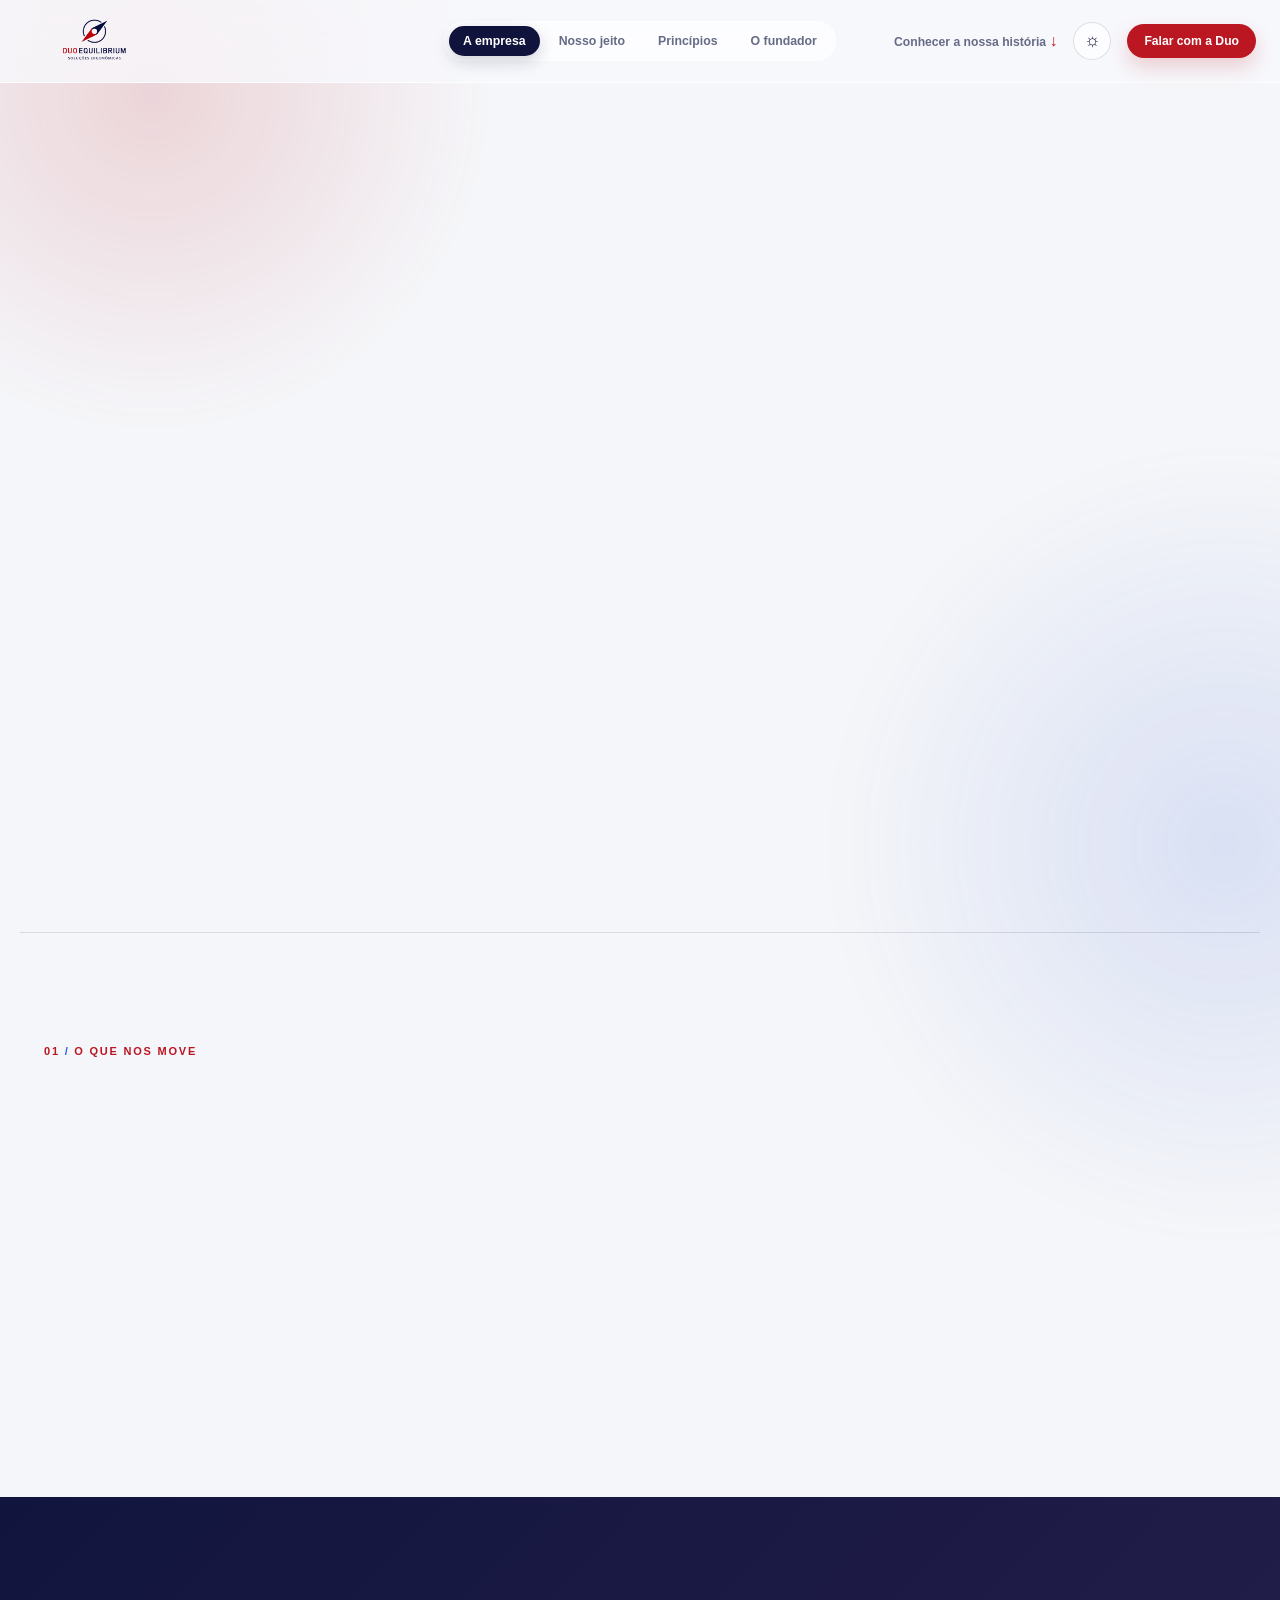
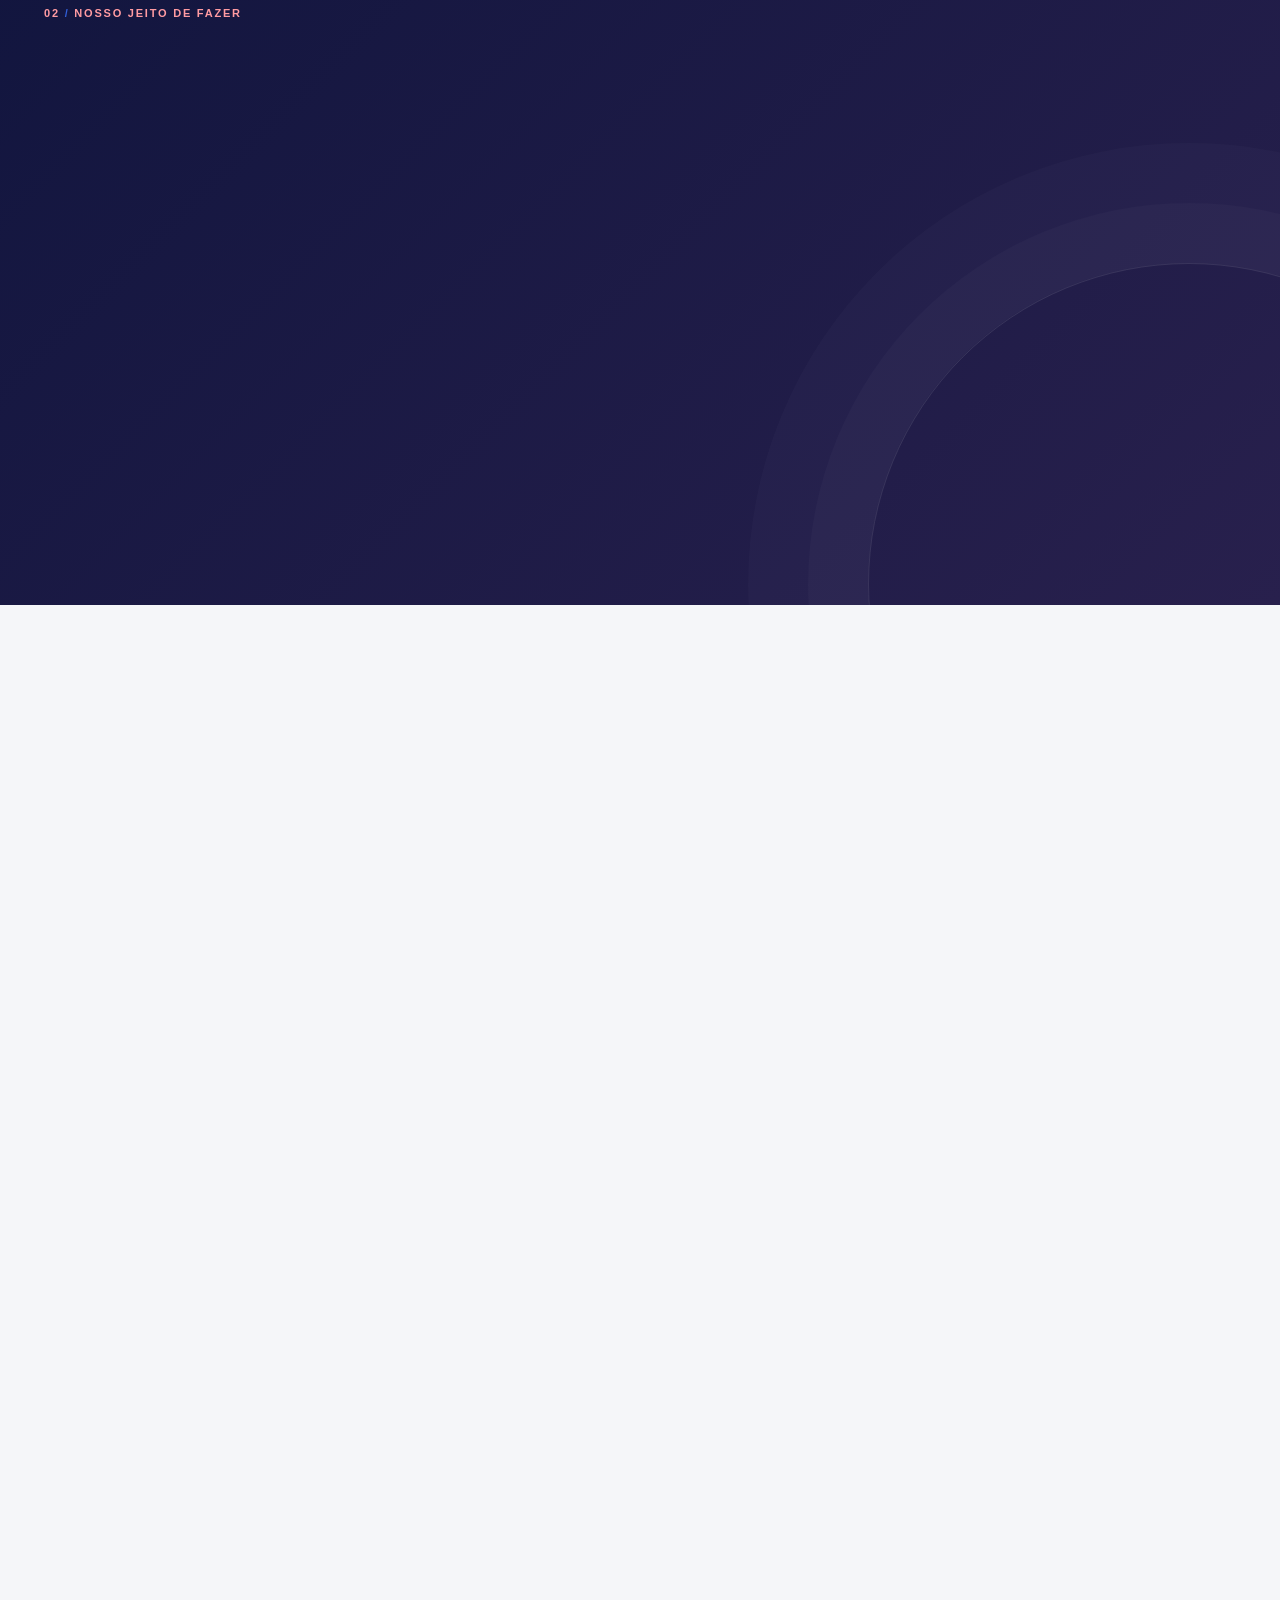
<file: index.html>
<!DOCTYPE html>
<html lang="pt-BR">
<head>
<meta charset="UTF-8">
<meta name="viewport" content="width=device-width, initial-scale=1.0">
<meta name="description" content="Conheça a Duo Equilibrium, a empresa por trás de soluções que aproximam ergonomia, design e cuidado da rotina profissional.">
<meta http-equiv="Content-Security-Policy" content="default-src 'self'; base-uri 'self'; object-src 'none'; script-src 'self'; script-src-attr 'none'; style-src 'self' https://fonts.googleapis.com; font-src 'self' data: https://fonts.gstatic.com; img-src 'self' data:; connect-src 'self'; form-action 'self'; upgrade-insecure-requests">
<meta name="referrer" content="no-referrer">
<title>Sobre a Duo Equilibrium | Ergonomia com presença humana</title>
<link rel="icon" type="image/png" href="assets/logo-duo-equilibrium.png">
<link rel="preconnect" href="https://fonts.googleapis.com">
<link rel="preconnect" href="https://fonts.gstatic.com" crossorigin>
<link href="https://fonts.googleapis.com/css2?family=Inter:wght@400;500;600;700;800&display=swap" rel="stylesheet">
<link rel="stylesheet" href="empresa.css?v=20260818">
</head>
<body>

<div class="company-progress" aria-hidden="true"></div>
<div class="duo-cursor" aria-hidden="true">
  <svg class="cursor-needle" viewBox="195 35 225 205" preserveAspectRatio="xMidYMid meet" focusable="false">
    <path class="cursor-red" d="M325 160 324 160 319 154 314 157 311 157 310 158 299 157 294 154 290 150 286 142 286 133 289 126 292 123 292 121 286 114 269 136 267 140 262 145 259 151 257 152 250 161 249 164 241 173 231 188 229 189 223 197 222 200 218 204 209 217 211 217 230 207 232 207 234 205 245 201 249 198 255 195 257 195 270 188 272 188 274 186 284 181 286 181 305 171 307 171 311 168 322 164 325 162Z"></path>
    <path class="cursor-blue" d="M403 58 394 61 392 63 388 64 386 66 380 68 374 72 371 72 369 74 367 74 357 80 355 80 325 95 323 95 321 97 295 110 293 110 288 113 290 117 295 121 299 118 310 117 311 118 314 118 319 121 323 125 327 132 328 139 326 145 321 153 326 159 328 159 334 150 339 145 346 134 350 130 352 126 362 114 367 106 378 93 381 87 386 82Z"></path>
  </svg>
</div>

<header class="company-topbar">
  <a class="company-brand" href="index.html" aria-label="Duo Equilibrium — voltar para a página institucional">
    <img src="assets/logo-duo-equilibrium.png" alt="Duo Equilibrium">
  </a>

  <nav class="company-nav" aria-label="Navegação institucional">
    <a class="company-nav-link active" href="#inicio">A empresa</a>
    <a class="company-nav-link" href="#manifesto">Nosso jeito</a>
    <a class="company-nav-link" href="#principios">Princípios</a>
    <a class="company-nav-link" href="#fundador">O fundador</a>
  </nav>

  <div class="company-actions">
    <a class="company-vision-link" href="#manifesto">Conhecer a nossa história <span aria-hidden="true">↓</span></a>
    <button class="theme-toggle" type="button" aria-label="Ativar modo escuro" aria-pressed="false">
      <span class="theme-icon theme-sun" aria-hidden="true">☼</span>
      <span class="theme-icon theme-moon" aria-hidden="true">◐</span>
      <span class="sr-only">Alternar tema de cor</span>
    </button>
    <a class="company-contact" href="https://wa.me/5521971433650?text=Olá%2C%20quero%20conhecer%20melhor%20a%20Duo%20Equilibrium." target="_blank" rel="noopener">Falar com a Duo</a>
  </div>
</header>

<main>
  <section class="company-hero" id="inicio">
    <div class="company-hero-copy">
      <div class="company-eyebrow"><span class="eyebrow-dot"></span>Duo Equilibrium <b>·</b> Sobre a marca</div>
      <h1>Uma empresa para quem acredita que <em>conforto</em> também é estratégia.</h1>
      <p class="company-hero-lead">A Duo Equilibrium aproxima ergonomia, design e escuta para criar soluções que fazem sentido na vida real — no ritmo de quem trabalha, cuida e transforma.</p>

      <div class="company-hero-actions">
        <a class="company-button primary" href="#manifesto">Conheça nosso jeito <span aria-hidden="true">↓</span></a>
        <a class="company-button secondary" href="https://wa.me/5521971433650?text=Olá%2C%20quero%20conversar%20com%20a%20Duo%20Equilibrium." target="_blank" rel="noopener"><span class="button-dot"></span> Conversar com a Duo</a>
      </div>

      <div class="company-hero-facts" aria-label="Características da Duo Equilibrium">
        <div><strong>01</strong><span>Olhar consultivo</span></div>
        <div><strong>02</strong><span>Escolhas com intenção</span></div>
        <div><strong>03</strong><span>Presença de ponta a ponta</span></div>
      </div>
    </div>

    <div class="company-hero-art" aria-label="Manifesto visual da Duo Equilibrium">
      <div class="art-glow"></div>
      <div class="art-orbit orbit-one"></div>
      <div class="art-orbit orbit-two"></div>
      <div class="art-orbit orbit-three"></div>
      <div class="art-card art-card-top"><span>O que nos move</span><strong>Equilíbrio entre<br><em>ideia e cuidado</em></strong></div>
      <div class="art-mark">
        <svg class="procedural-logo" viewBox="195 35 225 205" preserveAspectRatio="xMidYMid meet" role="img" aria-labelledby="proceduralLogoTitle proceduralLogoDescription">
          <title id="proceduralLogoTitle">Símbolo procedural da Duo Equilibrium</title>
          <desc id="proceduralLogoDescription">Reprodução vetorial do símbolo original: dois arcos azul-marinho e duas pontas direcionais, uma vermelha e outra azul.</desc>
          <g class="logo-ring" aria-hidden="true">
            <path d="M361 68 353 62 339 55 336 55 330 52 321 51 320 50 312 50 311 49 302 49 301 50 286 51 277 54 260 62 249 70 238 81 232 89 232 91 228 96 223 107 222 114 219 122 220 124 218 129 218 146 220 150 219 152 222 160 222 164 225 170 226 175 229 176 233 170 231 164 229 162 230 161 228 157 227 149 226 148 226 125 227 124 228 117 233 106 233 104 239 93 254 76 273 64 278 63 284 60 288 60 292 58 294 59 295 58 302 58 303 57 320 58 325 60 329 60 338 63 353 72 355 72 361 69Z"></path>
            <path d="M386 99 383 98 380 102 380 107 382 109 382 112 386 123 386 128 387 129 386 152 383 159 381 168 375 180 371 184 370 187 358 199 348 206 336 212 327 214 323 216 316 216 315 217 303 217 302 216 299 217 298 216 288 215 284 213 278 212 264 205 262 203 256 203 252 206 263 214 267 215 272 218 277 219 280 221 288 222 292 224 297 224 298 225 316 225 317 224 322 224 323 223 334 221 354 212 358 208 362 206 369 200 379 188 384 178 386 176 386 174 389 169 392 160 393 149 394 148 394 127 393 126 392 115Z"></path>
          </g>
          <g class="logo-needle">
            <path class="logo-red" d="M325 160 324 160 319 154 314 157 311 157 310 158 299 157 294 154 290 150 286 142 286 133 289 126 292 123 292 121 286 114 269 136 267 140 262 145 259 151 257 152 250 161 249 164 241 173 231 188 229 189 223 197 222 200 218 204 209 217 211 217 230 207 232 207 234 205 245 201 249 198 255 195 257 195 270 188 272 188 274 186 284 181 286 181 305 171 307 171 311 168 322 164 325 162Z"></path>
            <path class="logo-blue" d="M403 58 394 61 392 63 388 64 386 66 380 68 374 72 371 72 369 74 367 74 357 80 355 80 325 95 323 95 321 97 295 110 293 110 288 113 290 117 295 121 299 118 310 117 311 118 314 118 319 121 323 125 327 132 328 139 326 145 321 153 326 159 328 159 334 150 339 145 346 134 350 130 352 126 362 114 367 106 378 93 381 87 386 82Z"></path>
          </g>
        </svg>
      </div>
      <div class="art-card art-card-bottom"><span>Uma marca feita de perto</span><strong>Com pessoas<br>no centro.</strong></div>
      <span class="art-number">02<span>/</span>26</span>
    </div>
  </section>

  <section class="company-section manifesto" id="manifesto">
    <div class="section-index">01 <span>/</span> O que nos move</div>
    <div class="manifesto-grid">
      <h2>Mais do que uma solução, uma forma de estar presente.</h2>
      <div class="manifesto-copy">
        <p>A Duo Equilibrium nasceu para tornar mais humana a relação entre pessoas, espaço e trabalho. Acreditamos que uma boa escolha não deve ser apenas bonita ou funcional: ela precisa conversar com a rotina de quem vai viver com ela.</p>
        <p>Por isso, a empresa acompanha cada conversa com atenção. Da primeira necessidade ao detalhe final, nosso trabalho é traduzir cuidado em decisões claras, materiais bem escolhidos e experiências que permanecem.</p>
        <a class="text-link" href="#principios">O que sustenta esse olhar <span aria-hidden="true">→</span></a>
      </div>
    </div>
  </section>

  <section class="principles" id="principios">
    <div class="principles-inner">
      <div class="section-index light">02 <span>/</span> Nosso jeito de fazer</div>
      <div class="principles-heading">
        <h2>Equilíbrio é uma prática diária.</h2>
        <p>O nome Duo Equilibrium traduz uma escolha: olhar para dois lados ao mesmo tempo — o que as pessoas precisam e o que os espaços podem oferecer.</p>
      </div>

      <div class="principles-grid">
        <article class="principle-card">
          <div class="principle-number">01</div>
          <h3>Escutar antes de propor</h3>
          <p>Cada contexto tem um ritmo, uma medida e uma história. A solução começa quando entendemos essas diferenças.</p>
        </article>
        <article class="principle-card featured">
          <div class="principle-number">02</div>
          <h3>Transformar intenção em detalhe</h3>
          <p>Design, acabamento e ergonomia deixam de ser escolhas soltas quando passam a servir uma mesma experiência.</p>
        </article>
        <article class="principle-card">
          <div class="principle-number">03</div>
          <h3>Cuidar de ponta a ponta</h3>
          <p>Uma relação próxima dá segurança para decidir, ajustar e seguir em frente com clareza.</p>
        </article>
      </div>
    </div>
  </section>

  <section class="company-section founder" id="fundador">
    <div class="founder-portrait" aria-label="Espaço institucional para o fundador da Duo Equilibrium">
      <div class="portrait-grid"></div>
      <div class="portrait-ring ring-large"></div>
      <div class="portrait-ring ring-small"></div>
      <div class="portrait-monogram">DE</div>
      <div class="portrait-caption"><span>Quem está à frente</span><strong>O fundador da<br>Duo Equilibrium</strong></div>
      <div class="portrait-note">Uma empresa com rosto,<br>voz e responsabilidade.</div>
    </div>

    <div class="founder-copy">
      <div class="section-index">03 <span>/</span> Quem está à frente</div>
      <h2>Uma empresa com nome, voz e responsabilidade.</h2>
      <blockquote>“Toda boa solução começa por prestar atenção.”</blockquote>
      <p>Na Duo Equilibrium, o dono está próximo do negócio e das pessoas que fazem parte dele. É essa presença que mantém a empresa aberta ao diálogo, cuidadosa nas escolhas e comprometida com a experiência de cada cliente.</p>
      <p>Mais do que conduzir uma operação, o fundador dá direção ao jeito Duo de fazer: com curiosidade, critério e vontade de construir relações que façam sentido no longo prazo.</p>
      <div class="founder-signature"><span class="signature-mark">DE</span><span><strong>Duo Equilibrium</strong><small>Ergonomia com presença humana</small></span></div>
    </div>
  </section>

  <section class="company-cta">
    <div class="cta-kicker">Duo Equilibrium</div>
    <h2>Quer entender o que podemos construir juntos?</h2>
    <p>Conte um pouco sobre sua rotina, seu espaço ou sua ideia. A conversa começa por aqui.</p>
    <div class="cta-actions">
      <a class="company-button light" href="https://wa.me/5521971433650?text=Olá%2C%20vim%20pela%20página%20da%20Duo%20Equilibrium%20e%20quero%20conversar." target="_blank" rel="noopener">Falar pelo WhatsApp <span aria-hidden="true">→</span></a>
      <a class="cta-company-link" href="#inicio">Voltar ao início <span aria-hidden="true">↗</span></a>
    </div>
  </section>
</main>

<footer class="company-footer">
  <a class="footer-brand" href="index.html"><img src="assets/logo-duo-equilibrium.png" alt="Duo Equilibrium"></a>
  <div class="footer-links"><a href="#inicio">Voltar ao início</a><a href="#principios">Princípios</a><a href="#fundador">O fundador</a></div>
  <p>© 2026 Duo Equilibrium. Todos os direitos reservados.</p>
</footer>

<script src="empresa.js?v=20260817"></script>
</body>
</html>
</file>
<file: empresa.css>
:root {
  --company-ink: #10143c;
  --company-ink-soft: #292c52;
  --company-muted: #666b86;
  --company-red: #bb1722;
  --company-red-light: #e44850;
  --company-blue: #315fd8;
  --company-paper: #f5f6f9;
  --company-border: rgba(16, 20, 60, .12);
  --company-shadow: 0 24px 70px rgba(16, 20, 60, .12);
}

* { box-sizing: border-box; margin: 0; padding: 0; }
html { scroll-behavior: smooth; }
html[data-theme="dark"] { color-scheme: dark; }
body {
  background: var(--company-paper);
  color: var(--company-ink);
  font-family: 'Inter', -apple-system, BlinkMacSystemFont, 'Segoe UI', sans-serif;
  -webkit-font-smoothing: antialiased;
  overflow-x: hidden;
}
body::before, body::after { content: ''; position: fixed; z-index: -1; border-radius: 50%; pointer-events: none; filter: blur(8px); }
body::before { width: min(55vw, 760px); height: min(55vw, 760px); top: -260px; left: -200px; background: radial-gradient(circle, rgba(187, 23, 34, .15), transparent 68%); }
body::after { width: min(65vw, 880px); height: min(65vw, 880px); right: -360px; bottom: -360px; background: radial-gradient(circle, rgba(49, 95, 216, .14), transparent 68%); }
a { color: inherit; }
.sr-only { position: absolute; width: 1px; height: 1px; padding: 0; margin: -1px; overflow: hidden; clip: rect(0, 0, 0, 0); white-space: nowrap; border: 0; }
:where(a, button):focus-visible { outline: 3px solid rgba(49, 95, 216, .42); outline-offset: 4px; }
.company-progress { position: fixed; inset: 0 auto auto 0; z-index: 200; height: 3px; width: 0; background: linear-gradient(90deg, var(--company-red), var(--company-blue)); box-shadow: 0 2px 12px rgba(187, 23, 34, .35); }
.duo-cursor { position: fixed; z-index: 400; left: 0; top: 0; width: 38px; height: 38px; display: grid; place-items: center; opacity: 0; pointer-events: none; transform: translate3d(-100px, -100px, 0); transition: opacity .2s ease; }
.duo-cursor::before { content: ''; position: absolute; inset: 1px; border: 1px solid rgba(187, 23, 34, .48); border-radius: 50%; transform: scale(.72); transition: transform .25s ease, border-color .25s ease, background .25s ease; }
.duo-cursor.is-visible { opacity: 1; }
.duo-cursor.is-interactive::before { border-color: var(--company-red); background: rgba(187, 23, 34, .1); transform: scale(1); }
.cursor-needle { position: relative; z-index: 1; width: 32px; height: 32px; overflow: visible; transform: rotate(-8deg); filter: drop-shadow(0 5px 6px rgba(16, 20, 60, .22)); transition: transform .25s cubic-bezier(.2,.8,.2,1), filter .25s ease; }
.duo-cursor.is-interactive .cursor-needle { transform: rotate(7deg) scale(1.12); filter: drop-shadow(0 7px 9px rgba(187, 23, 34, .3)); }
.cursor-red, .cursor-blue { stroke: none; }
.cursor-red { fill: #c1020a; }
.cursor-blue { fill: #040b3f; }
html.has-custom-cursor, html.has-custom-cursor body, html.has-custom-cursor a, html.has-custom-cursor button { cursor: none; }

.company-topbar { position: sticky; top: 0; z-index: 100; display: grid; grid-template-columns: 1fr auto 1fr; align-items: center; gap: 28px; padding: 13px max(24px, calc((100vw - 1240px) / 2)); background: rgba(248, 249, 253, .78); border-bottom: 1px solid rgba(255, 255, 255, .8); backdrop-filter: blur(24px) saturate(1.3); -webkit-backdrop-filter: blur(24px) saturate(1.3); }
.company-brand { display: inline-flex; width: 138px; align-items: center; }
.company-brand img { width: 100%; height: 56px; display: block; object-fit: contain; mix-blend-mode: multiply; }
.company-nav { display: flex; align-items: center; gap: 5px; padding: 4px; border: 1px solid rgba(255, 255, 255, .75); border-radius: 999px; background: rgba(255, 255, 255, .58); }
.company-nav-link { position: relative; padding: 8px 14px; border-radius: 999px; color: var(--company-muted); font-size: .77rem; font-weight: 700; text-decoration: none; white-space: nowrap; transition: color .2s ease, background .2s ease, transform .2s ease; }
.company-nav-link:hover { color: var(--company-red); transform: translateY(-1px); }
.company-nav-link.active { color: #fff; background: var(--company-ink); box-shadow: 0 6px 16px rgba(16, 20, 60, .18); }
.company-actions { display: flex; align-items: center; justify-content: flex-end; gap: 16px; }
.theme-toggle { position: relative; display: grid; place-items: center; width: 38px; height: 38px; flex: 0 0 auto; border: 1px solid rgba(16, 20, 60, .13); border-radius: 50%; color: var(--company-ink); background: rgba(255, 255, 255, .58); cursor: pointer; transition: transform .22s ease, color .22s ease, background .22s ease, border-color .22s ease, box-shadow .22s ease; }
.theme-toggle:hover { color: var(--company-red); border-color: rgba(187, 23, 34, .35); background: #fff; transform: translateY(-2px) rotate(-8deg); box-shadow: 0 8px 18px rgba(16, 20, 60, .1); }
.theme-icon { font-size: 1.12rem; line-height: 1; }
.theme-moon { display: none; }
.company-vision-link { color: var(--company-muted); font-size: .76rem; font-weight: 700; text-decoration: none; transition: color .2s ease; }
.company-vision-link span { color: var(--company-red); font-size: 1rem; }
.company-vision-link:hover { color: var(--company-red); }
.company-contact { padding: 10px 17px; border-radius: 999px; background: var(--company-red); color: #fff; font-size: .76rem; font-weight: 800; text-decoration: none; box-shadow: 0 9px 20px rgba(187, 23, 34, .2); transition: transform .2s ease, background .2s ease, box-shadow .2s ease; }
.company-contact:hover { background: #95121b; transform: translateY(-2px); box-shadow: 0 12px 26px rgba(187, 23, 34, .3); }

.company-hero { position: relative; display: grid; grid-template-columns: minmax(0, 1.02fr) minmax(450px, .98fr); align-items: center; gap: clamp(32px, 6vw, 96px); max-width: 1240px; min-height: 700px; margin: 0 auto; padding: 70px 24px 88px; }
.company-hero-copy { position: relative; z-index: 2; max-width: 670px; }
.company-eyebrow, .section-index, .cta-kicker { color: var(--company-red); font-size: .69rem; font-weight: 800; letter-spacing: .16em; text-transform: uppercase; }
.company-eyebrow { display: flex; align-items: center; gap: 9px; margin-bottom: 23px; }
.company-eyebrow b, .section-index span { color: var(--company-blue); }
.eyebrow-dot, .button-dot { width: 7px; height: 7px; display: inline-block; border-radius: 50%; background: var(--company-red); box-shadow: 0 0 0 5px rgba(187, 23, 34, .1); }
.company-hero h1 { max-width: 700px; font-size: clamp(3.3rem, 6vw, 5.55rem); line-height: .99; letter-spacing: -.075em; font-weight: 800; }
.company-hero h1 em { color: var(--company-red); font-style: normal; }
.company-hero-lead { max-width: 580px; margin-top: 27px; color: var(--company-ink-soft); font-size: 1rem; line-height: 1.72; }
.company-hero-actions { display: flex; flex-wrap: wrap; gap: 13px; margin-top: 31px; }
.company-button { display: inline-flex; align-items: center; justify-content: center; gap: 11px; min-height: 48px; padding: 13px 19px; border-radius: 11px; font-size: .8rem; font-weight: 800; text-decoration: none; transition: transform .2s ease, box-shadow .2s ease, background .2s ease; }
.company-button:hover { transform: translateY(-2px); }
.company-button.primary { background: var(--company-ink); color: #fff; box-shadow: 0 13px 25px rgba(16, 20, 60, .18); }
.company-button.primary:hover { background: #1d2253; box-shadow: 0 17px 31px rgba(16, 20, 60, .24); }
.company-button.secondary { border: 1px solid rgba(16, 20, 60, .13); color: var(--company-ink); background: rgba(255, 255, 255, .52); }
.company-button.secondary:hover { background: #fff; box-shadow: 0 12px 24px rgba(16, 20, 60, .08); }
.company-button.secondary .button-dot { width: 6px; height: 6px; background: #138a48; box-shadow: 0 0 0 4px rgba(19, 138, 72, .1); }
.company-hero-facts { display: flex; flex-wrap: wrap; gap: 23px; margin-top: 55px; padding-top: 18px; border-top: 1px solid var(--company-border); }
.company-hero-facts div { display: grid; grid-template-columns: auto 1fr; gap: 8px; align-items: center; }
.company-hero-facts strong { color: var(--company-red); font-size: .67rem; letter-spacing: .08em; }
.company-hero-facts span { color: var(--company-muted); font-size: .73rem; font-weight: 600; }

.company-hero-art { --parallax-x-mid: 0px; --parallax-y-mid: 0px; --parallax-x-low: 0px; --parallax-y-low: 0px; --parallax-x-low-reverse: 0px; --parallax-y-low-reverse: 0px; position: relative; min-height: 530px; overflow: hidden; border-radius: 28px; background: linear-gradient(145deg, #11153e 0%, #20235d 58%, #1c315f 100%); box-shadow: var(--company-shadow); isolation: isolate; }
.company-hero-art::before { content: ''; position: absolute; inset: 0; opacity: .18; background-image: linear-gradient(rgba(255,255,255,.22) 1px, transparent 1px), linear-gradient(90deg, rgba(255,255,255,.22) 1px, transparent 1px); background-size: 38px 38px; mask-image: linear-gradient(135deg, rgba(0,0,0,.8), transparent 75%); }
.art-glow { position: absolute; width: 430px; height: 430px; left: 50%; top: 50%; border-radius: 50%; transform: translate(-50%, -50%); background: radial-gradient(circle, rgba(255, 255, 255, .19), rgba(187, 23, 34, .17) 34%, transparent 69%); filter: blur(3px); animation: glowBreath 6s ease-in-out infinite; }
.art-orbit { position: absolute; left: 50%; top: 50%; border: 1px solid rgba(255, 255, 255, .25); border-radius: 50%; transform: translate(-50%, -50%) rotate(-24deg); }
.art-orbit { animation: orbitBreath 7s ease-in-out infinite; }
.orbit-one { width: 380px; height: 155px; }
.orbit-two { width: 480px; height: 210px; transform: translate(-50%, -50%) rotate(59deg); border-color: rgba(255, 255, 255, .14); }
.orbit-three { width: 260px; height: 390px; transform: translate(-50%, -50%) rotate(35deg); border-color: rgba(229, 72, 80, .42); }
.art-mark { position: absolute; left: 50%; top: 50%; display: grid; place-items: center; width: 190px; height: 190px; padding: 25px; border: 1px solid rgba(255, 255, 255, .29); border-radius: 50%; background: rgba(245, 246, 249, .92); transform: translate(calc(-50% + var(--parallax-x-mid)), calc(-50% + var(--parallax-y-mid))); box-shadow: 0 22px 50px rgba(0, 0, 0, .24); transition: transform .35s cubic-bezier(.2,.8,.2,1), box-shadow .35s ease; animation: markBreath 6s ease-in-out infinite; }
.art-mark img { width: 100%; height: 100%; object-fit: contain; mix-blend-mode: multiply; }
.procedural-logo { width: 100%; height: 100%; overflow: visible; }
.logo-ring { fill: #040b3f; opacity: .98; }
.logo-ring path { transform-box: view-box; transform-origin: 50% 50%; will-change: transform; }
.logo-ring path:first-child { animation: logoRingForward 12s ease-in-out infinite; }
.logo-ring path:last-child { animation: logoRingReverse 14s ease-in-out infinite; }
.logo-needle { transform-box: view-box; transform-origin: 50% 50%; animation: logoNeedlePulse 5.5s cubic-bezier(.2,.8,.2,1) infinite; filter: drop-shadow(0 5px 5px rgba(4, 11, 63, .16)); will-change: transform, filter; }
.logo-red, .logo-blue { stroke: none; }
.logo-red { fill: #c1020a; }
.logo-blue { fill: #040b3f; }
.company-hero-art:hover .logo-ring path:first-child { animation-duration: 6s; }
.company-hero-art:hover .logo-ring path:last-child { animation-duration: 7s; }
.company-hero-art:hover .logo-needle { animation-duration: 2.7s; filter: drop-shadow(0 8px 8px rgba(193, 2, 10, .2)); }
.art-card { position: absolute; z-index: 2; display: grid; gap: 8px; padding: 16px 17px; border: 1px solid rgba(255, 255, 255, .21); border-radius: 14px; background: rgba(255, 255, 255, .09); color: #fff; backdrop-filter: blur(14px); }
.art-card span { color: rgba(255, 255, 255, .62); font-size: .62rem; font-weight: 700; letter-spacing: .08em; text-transform: uppercase; }
.art-card strong { font-size: .92rem; line-height: 1.2; letter-spacing: -.03em; }
.art-card em { color: #ff9ba2; font-style: normal; }
.art-card-top { top: 32px; left: 32px; transform: translate(var(--parallax-x-low), var(--parallax-y-low)); transition: transform .35s cubic-bezier(.2,.8,.2,1); }
.art-card-bottom { right: 32px; bottom: 35px; transform: translate(var(--parallax-x-low-reverse), var(--parallax-y-low-reverse)); transition: transform .35s cubic-bezier(.2,.8,.2,1); }
.art-number { position: absolute; right: 29px; top: 28px; color: rgba(255, 255, 255, .48); font-size: .75rem; font-weight: 700; letter-spacing: .1em; }
.art-number span { color: #ff717b; margin: 0 3px; }

.company-section { max-width: 1240px; margin: 0 auto; padding: 112px 24px; }
.manifesto { border-top: 1px solid var(--company-border); }
.section-index { margin-bottom: 34px; }
.manifesto-grid { display: grid; grid-template-columns: minmax(0, .95fr) minmax(0, .8fr); gap: clamp(40px, 10vw, 150px); align-items: start; }
.manifesto-grid h2, .founder-copy h2 { max-width: 670px; font-size: clamp(2.2rem, 4vw, 4.1rem); line-height: 1.04; letter-spacing: -.065em; }
.manifesto-copy { padding-top: 7px; }
.manifesto-copy p, .founder-copy > p { color: var(--company-muted); font-size: .94rem; line-height: 1.75; }
.manifesto-copy p + p, .founder-copy > p + p { margin-top: 19px; }
.text-link { display: inline-flex; align-items: center; gap: 11px; margin-top: 30px; color: var(--company-red); font-size: .78rem; font-weight: 800; text-decoration: none; border-bottom: 1px solid rgba(187, 23, 34, .3); padding-bottom: 6px; }
.text-link span { font-size: 1.1rem; transition: transform .2s ease; }
.text-link:hover span { transform: translateX(4px); }

.principles { position: relative; overflow: hidden; background: linear-gradient(135deg, #11153e, #28204d); color: #fff; }
.principles::after { content: ''; position: absolute; width: 640px; height: 640px; right: -230px; bottom: -300px; border: 1px solid rgba(255,255,255,.1); border-radius: 50%; box-shadow: 0 0 0 60px rgba(255,255,255,.025), 0 0 0 120px rgba(255,255,255,.018); }
.principles-inner { position: relative; z-index: 1; max-width: 1240px; margin: 0 auto; padding: 110px 24px 118px; }
.section-index.light { color: #ff9ba2; }
.principles-heading { display: grid; grid-template-columns: minmax(0, .95fr) minmax(260px, .6fr); gap: 60px; align-items: end; }
.principles-heading h2 { font-size: clamp(2.3rem, 4.5vw, 4.5rem); line-height: .99; letter-spacing: -.07em; }
.principles-heading p { color: rgba(255,255,255,.68); font-size: .92rem; line-height: 1.7; padding-bottom: 4px; }
.principles-grid { display: grid; grid-template-columns: repeat(3, 1fr); gap: 16px; margin-top: 60px; }
.principle-card { --card-tilt-x: 0deg; --card-tilt-y: 0deg; min-height: 260px; padding: 27px 25px; border: 1px solid rgba(255,255,255,.16); border-radius: 16px; background: rgba(255,255,255,.06); transform: perspective(720px) rotateX(var(--card-tilt-x)) rotateY(var(--card-tilt-y)); transition: transform .25s cubic-bezier(.2,.8,.2,1), border-color .25s ease, box-shadow .25s ease, background .25s ease; will-change: transform; }
.principle-card:hover { border-color: rgba(255,255,255,.35); box-shadow: 0 22px 42px rgba(0, 0, 0, .2); }
.principle-card.featured { background: linear-gradient(145deg, rgba(187,23,34,.9), rgba(129,22,67,.82)); border-color: rgba(255, 152, 159, .48); transform: perspective(720px) rotateX(var(--card-tilt-x)) rotateY(var(--card-tilt-y)) translateY(-17px); box-shadow: 0 22px 42px rgba(0, 0, 0, .2); }
.principle-number { color: #ff8d95; font-size: .75rem; font-weight: 800; letter-spacing: .12em; }
.principle-card h3 { max-width: 210px; margin-top: 66px; font-size: 1.22rem; line-height: 1.16; letter-spacing: -.04em; }
.principle-card p { margin-top: 12px; color: rgba(255,255,255,.63); font-size: .79rem; line-height: 1.6; }
.principle-card.featured p { color: rgba(255,255,255,.8); }

.founder { display: grid; grid-template-columns: minmax(360px, .8fr) minmax(0, 1fr); gap: clamp(46px, 10vw, 150px); align-items: center; }
.founder-portrait { position: relative; min-height: 530px; overflow: hidden; border-radius: 27px; background: #e2e5ee; box-shadow: var(--company-shadow); isolation: isolate; }
.portrait-grid { position: absolute; inset: 0; opacity: .55; background-image: linear-gradient(rgba(16,20,60,.1) 1px, transparent 1px), linear-gradient(90deg, rgba(16,20,60,.1) 1px, transparent 1px); background-size: 42px 42px; mask-image: linear-gradient(145deg, #000, transparent 80%); }
.portrait-ring { position: absolute; left: 50%; top: 48%; border: 1px solid rgba(16,20,60,.2); border-radius: 50%; transform: translate(-50%, -50%) rotate(35deg); }
.ring-large { width: 390px; height: 250px; }
.ring-small { width: 230px; height: 350px; transform: translate(-50%, -50%) rotate(-31deg); border-color: rgba(187,23,34,.35); }
.portrait-monogram { position: absolute; left: 50%; top: 48%; display: grid; place-items: center; width: 172px; height: 172px; border-radius: 50%; background: var(--company-ink); color: #fff; font-size: 3.3rem; font-weight: 800; letter-spacing: -.1em; transform: translate(-50%, -50%); box-shadow: 0 25px 42px rgba(16,20,60,.27); }
.portrait-monogram::after { content: ''; position: absolute; inset: 13px; border: 1px solid rgba(255,255,255,.27); border-radius: 50%; }
.portrait-caption, .portrait-note { position: absolute; z-index: 2; display: grid; gap: 7px; padding: 14px 16px; border: 1px solid rgba(255,255,255,.8); border-radius: 13px; background: rgba(255,255,255,.65); backdrop-filter: blur(14px); }
.portrait-caption { left: 25px; bottom: 25px; }
.portrait-caption span, .portrait-note { color: var(--company-muted); font-size: .61rem; font-weight: 800; letter-spacing: .09em; text-transform: uppercase; }
.portrait-caption strong { font-size: .9rem; line-height: 1.2; }
.portrait-note { top: 25px; right: 25px; color: var(--company-ink); font-size: .62rem; line-height: 1.5; }
.founder-copy { max-width: 610px; }
.founder-copy .section-index { margin-bottom: 26px; }
.founder-copy blockquote { margin: 29px 0 27px; padding-left: 18px; border-left: 2px solid var(--company-red); color: var(--company-ink); font-size: 1.12rem; font-weight: 700; line-height: 1.45; letter-spacing: -.03em; }
.founder-signature { display: flex; align-items: center; gap: 12px; margin-top: 34px; }
.signature-mark { display: grid; place-items: center; width: 38px; height: 38px; border-radius: 50%; background: var(--company-red); color: #fff; font-size: .72rem; font-weight: 800; letter-spacing: -.08em; }
.founder-signature strong, .founder-signature small { display: block; }
.founder-signature strong { font-size: .77rem; }
.founder-signature small { margin-top: 3px; color: var(--company-muted); font-size: .67rem; }

.company-cta { max-width: 1192px; margin: 0 auto 80px; padding: 74px 40px 78px; border-radius: 25px; background: linear-gradient(120deg, var(--company-red), #8e173c 48%, #2d3c83); color: #fff; text-align: center; box-shadow: 0 24px 60px rgba(16, 20, 60, .2); }
.company-cta .cta-kicker { color: #ffb1b6; }
.company-cta h2 { max-width: 660px; margin: 14px auto 13px; font-size: clamp(2rem, 4vw, 3.45rem); line-height: 1.03; letter-spacing: -.065em; }
.company-cta p { max-width: 490px; margin: 0 auto; color: rgba(255,255,255,.75); font-size: .9rem; line-height: 1.6; }
.cta-actions { display: flex; align-items: center; justify-content: center; flex-wrap: wrap; gap: 23px; margin-top: 29px; }
.company-button.light { background: #fff; color: var(--company-ink); box-shadow: 0 12px 25px rgba(0,0,0,.16); }
.company-button.light:hover { background: #f6f7ff; }
.cta-company-link { color: #fff; font-size: .77rem; font-weight: 800; text-decoration: none; border-bottom: 1px solid rgba(255,255,255,.4); padding-bottom: 6px; }
.cta-company-link span { margin-left: 5px; color: #ffb1b6; }

.company-footer { display: grid; grid-template-columns: 1fr auto 1fr; align-items: center; gap: 28px; max-width: 1240px; margin: 0 auto; padding: 34px 24px 42px; border-top: 1px solid var(--company-border); color: var(--company-muted); }
.footer-brand { width: 130px; }
.footer-brand img { width: 100%; height: 48px; display: block; object-fit: contain; object-position: left center; mix-blend-mode: multiply; }
.footer-links { display: flex; justify-content: center; gap: 20px; }
.footer-links a { font-size: .7rem; font-weight: 700; text-decoration: none; }
.footer-links a:hover { color: var(--company-red); }
.company-footer p { text-align: right; font-size: .67rem; }

/* ---------- THEME + MOTION ---------- */
html[data-theme="dark"] body {
  --company-ink: #f5f7ff;
  --company-ink-soft: #d3d8ee;
  --company-muted: #9ca5c2;
  --company-paper: #090c1a;
  --company-border: rgba(190, 198, 236, .16);
  --company-shadow: 0 28px 80px rgba(0, 0, 0, .42);
  background: var(--company-paper);
}
html[data-theme="dark"] body::before { background: radial-gradient(circle, rgba(187, 23, 34, .22), transparent 68%); }
html[data-theme="dark"] body::after { background: radial-gradient(circle, rgba(49, 95, 216, .2), transparent 68%); }
html[data-theme="dark"] .company-topbar { background: rgba(8, 11, 25, .84); border-color: rgba(180, 190, 231, .12); }
html[data-theme="dark"] .company-brand img, html[data-theme="dark"] .footer-brand img { mix-blend-mode: normal; background: rgba(255,255,255,.94); padding: 5px 8px; border-radius: 10px; }
html[data-theme="dark"] .company-nav { background: rgba(255,255,255,.06); border-color: rgba(180, 190, 231, .14); }
html[data-theme="dark"] .company-nav-link { color: var(--company-muted); }
html[data-theme="dark"] .company-nav-link.active { color: #0b0e22; background: #f1f3ff; box-shadow: 0 7px 18px rgba(0, 0, 0, .28); }
html[data-theme="dark"] .theme-toggle { color: #f7c85e; background: rgba(255,255,255,.06); border-color: rgba(180, 190, 231, .17); }
html[data-theme="dark"] .theme-toggle:hover { color: #fff; background: rgba(255,255,255,.12); border-color: rgba(255,255,255,.3); }
html[data-theme="dark"] .theme-sun { display: none; }
html[data-theme="dark"] .theme-moon { display: inline; color: #f7c85e; }
html[data-theme="dark"] .company-button.primary { background: #f1f3ff; color: #0b0e22; box-shadow: 0 15px 30px rgba(0, 0, 0, .3); }
html[data-theme="dark"] .company-button.primary:hover { background: #fff; }
html[data-theme="dark"] .company-button.secondary { color: var(--company-ink); background: rgba(255,255,255,.06); border-color: rgba(180, 190, 231, .18); }
html[data-theme="dark"] .company-button.secondary:hover { background: rgba(255,255,255,.13); box-shadow: 0 14px 26px rgba(0, 0, 0, .23); }
html[data-theme="dark"] .founder-portrait { background: #171c38; }
html[data-theme="dark"] .portrait-grid { background-image: linear-gradient(rgba(220,225,255,.1) 1px, transparent 1px), linear-gradient(90deg, rgba(220,225,255,.1) 1px, transparent 1px); }
html[data-theme="dark"] .portrait-ring { border-color: rgba(220,225,255,.2); }
html[data-theme="dark"] .portrait-caption, html[data-theme="dark"] .portrait-note { background: rgba(16, 20, 60, .72); border-color: rgba(220,225,255,.18); color: #f5f7ff; }
html[data-theme="dark"] .portrait-caption span { color: #aeb7d3; }
html[data-theme="dark"] .company-footer { border-color: var(--company-border); }

html.js-ready [data-reveal] { opacity: 0; transform: translateY(28px); transition: opacity .75s ease, transform .75s cubic-bezier(.2,.8,.2,1); }
html.js-ready [data-reveal="scale"] { transform: translateY(22px) scale(.96); }
html.js-ready [data-reveal].is-visible { opacity: 1; transform: none; }
html.js-ready .principle-card[data-reveal].is-visible { transform: perspective(720px) rotateX(var(--card-tilt-x)) rotateY(var(--card-tilt-y)); }
html.js-ready .principle-card.featured[data-reveal].is-visible { transform: perspective(720px) rotateX(var(--card-tilt-x)) rotateY(var(--card-tilt-y)) translateY(-17px); }
html.js-ready [data-reveal][data-reveal-delay="1"] { transition-delay: .1s; }
html.js-ready [data-reveal][data-reveal-delay="2"] { transition-delay: .2s; }
html.js-ready [data-reveal][data-reveal-delay="3"] { transition-delay: .3s; }

@keyframes glowBreath { 0%, 100% { opacity: .72; } 50% { opacity: 1; } }
@keyframes orbitBreath { 0%, 100% { opacity: .5; } 50% { opacity: 1; } }
@keyframes markBreath { 0%, 100% { box-shadow: 0 22px 50px rgba(0, 0, 0, .24); } 50% { box-shadow: 0 26px 60px rgba(0, 0, 0, .34), 0 0 0 12px rgba(255,255,255,.04); } }
@keyframes logoRingForward { 0%, 100% { transform: rotate(-1.5deg); } 50% { transform: rotate(2.5deg); } }
@keyframes logoRingReverse { 0%, 100% { transform: rotate(1.5deg); } 50% { transform: rotate(-2.5deg); } }
@keyframes logoNeedlePulse { 0%, 100% { transform: rotate(0deg) scale(1); } 38% { transform: rotate(-1deg) scale(1.01); } 68% { transform: rotate(2.3deg) scale(1.035); } }

@media (max-width: 1080px) {
  .company-topbar { grid-template-columns: auto 1fr; }
  .company-nav { order: 3; grid-column: 1 / -1; justify-self: center; }
  .company-hero { grid-template-columns: minmax(0, 1fr) minmax(390px, .82fr); gap: 42px; }
  .company-hero h1 { font-size: clamp(3rem, 6vw, 4.7rem); }
  .company-vision-link { display: none; }
  .founder { gap: 55px; }
}
@media (max-width: 780px) {
  .company-topbar { display: flex; flex-wrap: wrap; justify-content: center; gap: 10px 14px; padding: 10px 17px; }
  .company-brand { margin-right: auto; width: 126px; }
  .company-brand img { height: 50px; }
  .company-actions { margin-left: auto; }
  .company-contact { padding: 9px 13px; font-size: .7rem; }
  .company-nav { order: 3; width: 100%; overflow-x: auto; justify-content: flex-start; border-radius: 12px; }
  .company-nav-link { flex: 0 0 auto; padding: 8px 12px; }
  .company-hero { grid-template-columns: 1fr; min-height: 0; padding-top: 58px; }
  .company-hero-art { min-height: 470px; }
  .manifesto-grid, .principles-heading, .founder { grid-template-columns: 1fr; gap: 32px; }
  .principles-grid { grid-template-columns: 1fr; gap: 13px; }
  .principle-card, .principle-card.featured { min-height: 0; transform: none; }
  .principle-card h3 { margin-top: 35px; }
  .founder-portrait { min-height: 460px; order: 2; }
  .founder-copy { order: 1; }
  .company-footer { grid-template-columns: 1fr; justify-items: center; gap: 18px; }
  .footer-brand { width: 130px; }
  .footer-brand img { object-position: center; }
  .company-footer p { text-align: center; }
}
@media (max-width: 500px) {
  .company-hero { padding: 45px 20px 65px; }
  .company-section { padding: 78px 20px; }
  .principles-inner { padding: 78px 20px 82px; }
  .company-hero h1 { font-size: 2.95rem; }
  .company-hero-lead { font-size: .9rem; }
  .company-hero-actions { align-items: stretch; flex-direction: column; }
  .company-button { width: 100%; }
  .company-hero-facts { gap: 13px; margin-top: 38px; }
  .company-hero-facts div { width: calc(50% - 7px); }
  .company-hero-facts div:last-child { width: 100%; }
  .company-hero-art { min-height: 390px; border-radius: 21px; }
  .art-mark { width: 136px; height: 136px; padding: 18px; }
  .orbit-one { width: 290px; height: 120px; }
  .orbit-two { width: 370px; height: 155px; }
  .orbit-three { width: 195px; height: 300px; }
  .art-card { padding: 11px 12px; }
  .art-card-top { top: 19px; left: 19px; }
  .art-card-bottom { right: 19px; bottom: 19px; }
  .art-card strong { font-size: .76rem; }
  .art-number { top: 18px; right: 18px; font-size: .62rem; }
  .manifesto-grid h2, .founder-copy h2 { font-size: 2.55rem; }
  .principles-heading h2 { font-size: 2.85rem; }
  .company-cta { margin: 0 15px 50px; padding: 52px 21px 57px; border-radius: 20px; }
  .cta-actions { flex-direction: column; gap: 19px; }
  .company-footer { padding-left: 20px; padding-right: 20px; }
  .footer-links { flex-wrap: wrap; gap: 10px 16px; }
}

@media (prefers-reduced-motion: reduce) {
  html { scroll-behavior: auto; }
  *, *::before, *::after { transition-duration: .01ms !important; animation-duration: .01ms !important; animation-iteration-count: 1 !important; }
  html.js-ready [data-reveal] { opacity: 1; transform: none; }
}

@media (pointer: coarse) {
  .duo-cursor { display: none; }
}
</file>
